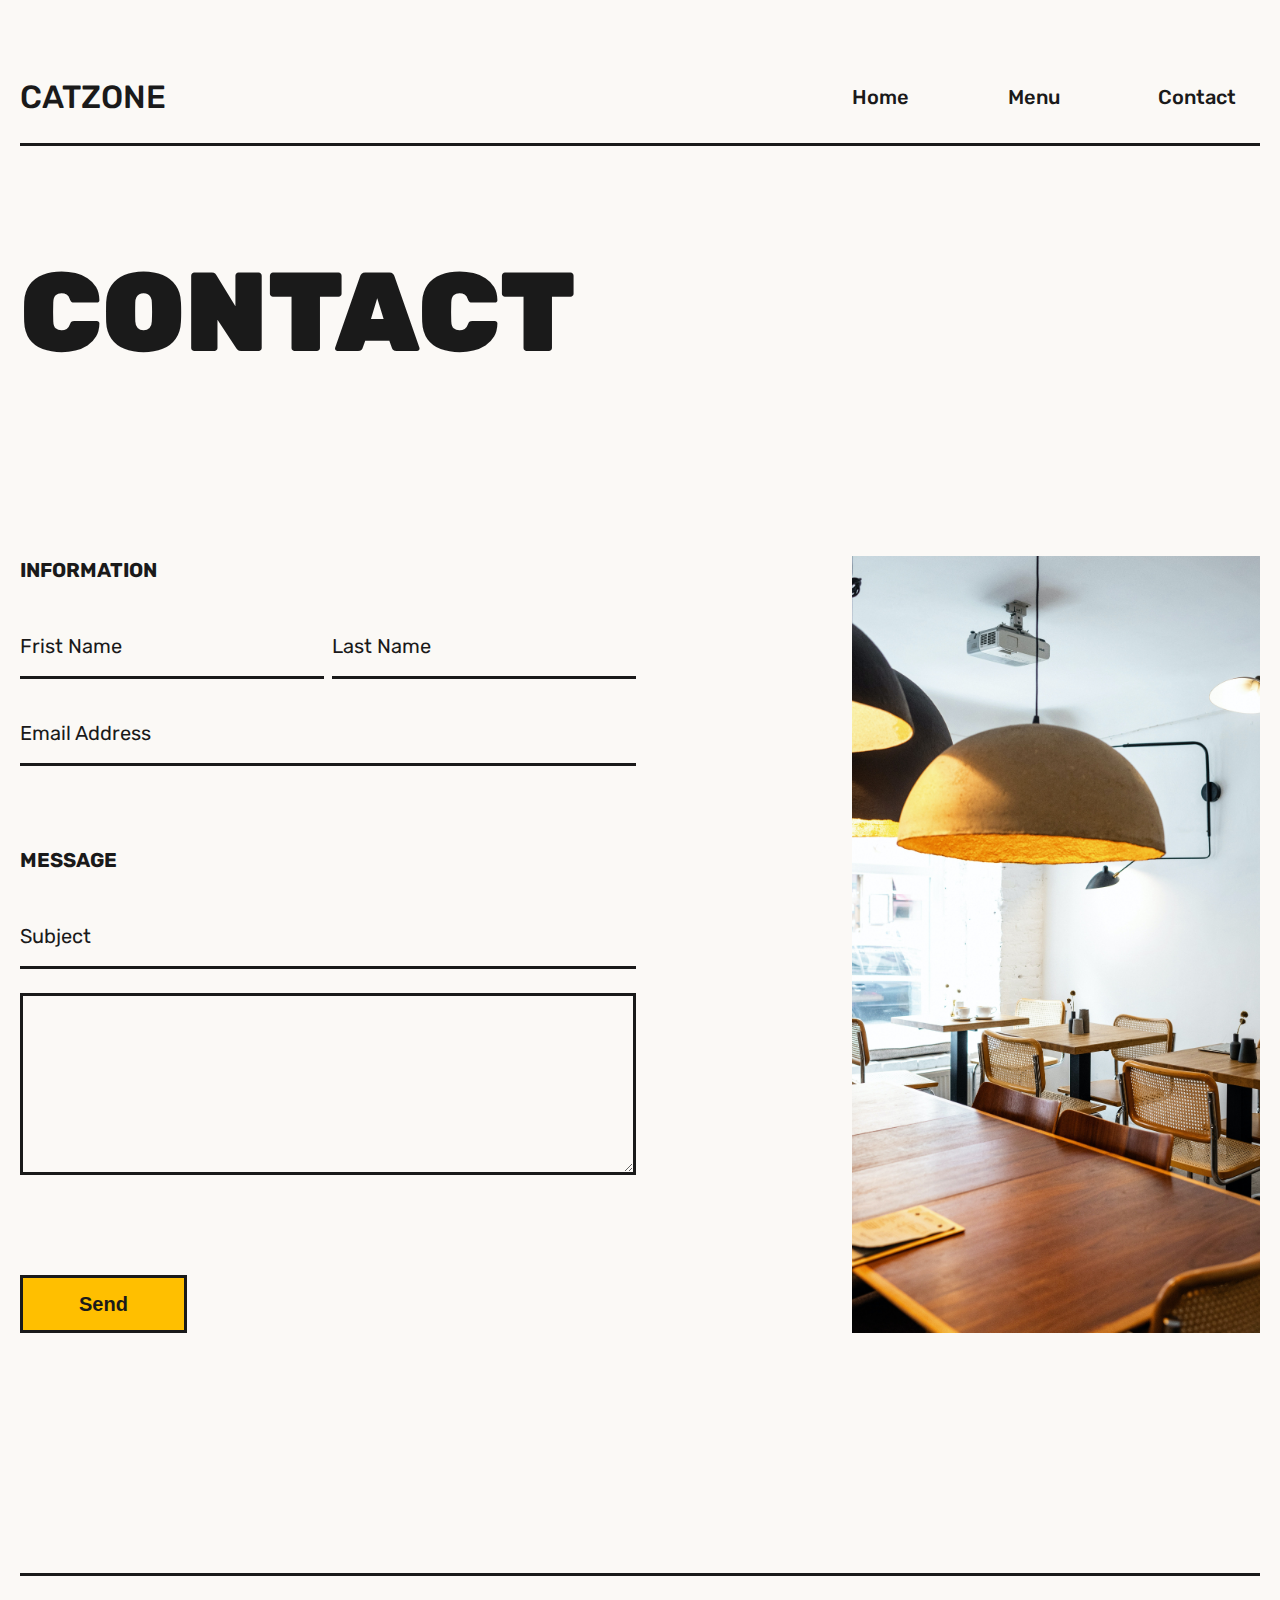
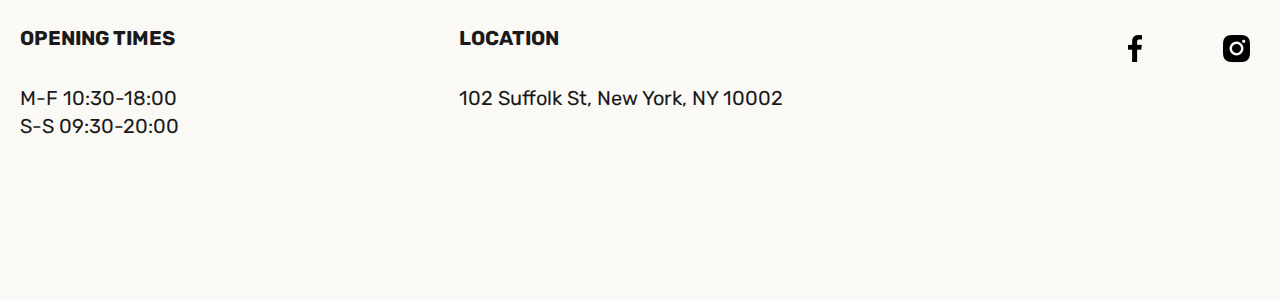
<file: contact.html>
<!doctype html>
<html>
<head>
<meta charset="UTF-8">
<title>Catzone - Contact</title>
	
	<link rel="stylesheet" type="text/css" href="style.css">
	<link rel="preconnect" href="https://fonts.gstatic.com">
<link href="https://fonts.googleapis.com/css2?family=Rubik:ital,wght@0,400;0,500;0,700;0,900;1,400&display=swap" rel="stylesheet">
	
</head>

<body>
	
	<header>
		
		<p>Catzone</p>
		
		<nav>
			
			<ul>
			
				<li><a href="index.html">Home</a></li>
				<li><a href="menu.html">Menu</a></li>
				<li><a href="contact.html">Contact</a></li>
			
			</ul>
		
		</nav>
		
	</header>

	<h1>Contact</h1>
	
	<main id="contact_form">
		
		<form action="" method="post" name="contact_form">
			
			<div id="form_information">
				<h4>Information</h4>
				<div>
					<input type="text" name="firstname" placeholder="Frist Name">
					<input type="text" name="lastname" placeholder="Last Name">
				</div>	
				<input type="email" name="email" placeholder="Email Address">
			</div>
				
			<div id="form_message">
				
					<h4>Message</h4>
					<input type="text" name="subject" placeholder="Subject">
					<textarea name="msg"></textarea>
				
			</div>
			<input class="button" type="submit" value="Send">
				
		</form>
		
		<div></div>
		
		
	</main>
	
	<footer>
	
		<div>
			
			<h4>Opening Times</h4>
			
			<p>M-F 10:30-18:00<br>S-S 09:30-20:00</p>
			
		</div>
		
		<div>
			
			<h4>Location</h4>
			
			<p>102 Suffolk St, New York, NY 10002</p>
			
		</div>
		
		<div>
			
			<img src="images/icon/facebook.png" alt="facebook">
			<img src="images/icon/instagram.png" alt="instagram">
			
		</div>
		
		
	</footer>

	
</body>
</html>
</file>
<file: style.css>
@charset "UTF-8";
/* CSS Document */

*{
	font-size: 20px;
	font-weight: 400;
	line-height: 28px;
	color: #1a1a1a;
	margin: 0;
	padding: 0;
}

body{
	background-color: #FBF9F6;
	font-family: 'Rubik', sans-serif;
	margin:auto;
}


header{
	display: flex;
	justify-content: space-between;
	align-items: flex-end;
	padding-top: 72px;
	padding-bottom:32px;
	border-bottom:solid;
	max-width: 1240px;
	margin: auto;
}

header p{
	font-size: 32px;
	font-weight: 500;
	text-transform: uppercase;
}
nav ul{
	list-style: none;
	display: flex;
	width: 432px;
	justify-content: space-between;
}

a{
	text-decoration: none;
	display: block;
}

nav ul a{
	font-size: 20px;
	font-weight: 500;
	padding-top:8px;
	padding-bottm:8px;
	padding-left:24px;
	padding-right:24px;
	border-top:solid;
	border-color: #fbf9f6;
}

nav a:hover{
	border-color: #1a1a1a;
	transition-duration: .6s;
}

h1{
	font-size: 112px;
	font-weight: 900;
	line-height: 134px;
	text-transform: uppercase;
	margin-top: 100px;
	margin-bottom: 56px;
	margin-left:auto;
	margin-right: auto;
	max-width: 1240px;
}

#home_banner div{
	height: 640px;
	overflow: hidden;
	position: relative;
} 

video{
	width: 100%;
	height: auto;
	position: absolute;
	top: 50%;
	left: 50%;
	transform:translate(-50%,-50%); 
}

main{
	max-width: 1240px;
	margin: auto;
}
	
h2{
	font-size: 60px;
	font-weight: 900;
	line-height: 72px;
	text-transform: uppercase;
	border-bottom: solid;
	padding-bottom: 56px;
	margin-top: 160px;
	margin-bottom: 100px;
	display: inline-block;
	width: 100%;
}

#home_about{
	display: flex;
	align-items: center;
	justify-content: space-between;
}

#home_about div:nth-child(1){
	max-width: 408px;
	padding-right: 100px;
}
#home_about div:nth-child(2){
	background-image: url("images/home/cat_coming_down.jpg");
	background-size: cover;
	background-position: center;
	width: 720px;
	height: 420px;
}

h3{
	font-size: 32px;
	font-weight: 700;
	line-height: 38px;
	margin-bottom: 24px;
}

#home_menu{
	display: flex;
}

#home_menu .display{
	margin-right: 8px;
	flex: 1;
}

#home_menu .display div{
	background-size: cover;
	background-position: center;
	width: 100%;
	height: 600px;
	margin-bottom: 48px;
}

#home_menu .display:nth-child(1) div{
	background-image: url("images/home/curry.jpg");
}

#home_menu .display:nth-child(2) div{
	background-image: url("images/home/toast.jpg");
}

#home_menu .display:nth-child(3) div{
	background-image: url("images/home/cupcake.jpg");
}

#home_menu .display:hover{
	flex:2;
	transition-duration: .8s;
}

#home_menu p{
	max-width: 304px;
}


#home_contact{
	display: flex;
	align-items: center;
}

#home_contact div:nth-child(1){
	background-image: url("images/home/cafe_landscape.jpg");
	background-size: cover;
	background-position: center;
	width: 720px;
	height: 480px;
}


#home_contact div:nth-child(2){
	max-width: 304px;
	padding-left: 100px;
}

.button{
	display: inline-block;
	font-weight: 600;
	background-color: #ffbf00;
	padding-top: 12px;
	padding-bottom: 12px;
	padding-right: 56px;
	padding-left: 56px;
	text-align: center;
	margin-top: 100px;
	border-style: solid;
	border-color: #1a1a1a;
	border-width: 3px;
}

.button:hover{
	background-color: #1a1a1a;
	color: #ffbf00;
}

footer{
	margin-top: 240px;
	border-top: solid;
	padding-top: 48px;
	padding-bottom: 160px;
	display: flex;
	justify-content: space-between;
	max-width: 1240px;
	margin-left: auto;
	margin-right: auto;
	
}

h4{
	font-weight: 700;
	text-transform: uppercase;
	margin-bottom: 32px;

}

footer div:nth-child(3) img{
	width: 48px;
	margin-left: 48px;
}

.meal{
	display: flex;
	max-width: 1240px;
	margin-top: 100px;
	margin-bottom: 160px;
	margin-left: auto;
	margin-right: auto;

}

.meal h2{
	border-bottom: none;
	flex: 1;
	margin:0;
}

.meal>div{
	flex:2;
	border-top: solid;
}

.meal_item{
	display: flex;
	flex-direction: column;
	
}

.meal_item>div{
	display: flex;
	justify-content: space-between;
	margin-top: 56px;
}

.meal_item>div h4{
	width: 200px;
}

.meal_item>div p:nth-child(2){
	width: 304px;
}

.meal_item>div p:nth-child(3){
	width: 32px;
	font-weight: 500;
	font-style: italic;
	color: #FF5733;
}

.meal_image{
	width: 100%;
	height:480px;
	background-attachment: fixed;
  	background-position: center;
  	background-repeat: no-repeat;
  	background-size: cover;
}

#menu_bowl{
	margin-top: 184px;
}

#menu_side .meal{
	margin-bottom: 0;
}
#menu_bowl .meal_image{
	background-image: url("images/menu/bowls.jpg");
}

#menu_toast .meal_image{
	background-image: url("images/menu/sliced toast.jpg");
}

#menu_side .meal_image{
	background-image: url("images/menu/rice ball.jpg");
}


#contact_form{
	margin-top: 176px;
	display: flex;
	justify-content: space-between;
}

#form_information input{
	padding-top: 16px;
	padding-bottom: 16px;
	border-bottom: solid;
	border-top:none;
	border-left: none;
	border-right: none;
	background-color: #fbf9f6;
	width: 100%;
	margin-bottom: 24px;
}

#form_message input{
	padding-top: 16px;
	padding-bottom: 16px;
	border-bottom: solid;
	border-top:none;
	border-left: none;
	border-right: none;
	background-color: #fbf9f6;
	width: 100%;
	margin-bottom: 24px;
}


#contact_form>div{
	width: 408px;
	background-image: url("images/contact/cafe_portrait.jpg");
	background-size: cover;
	background-position: center;
	margin-left: 216px;
}

#contact_form form{
	width: 616px;
}

#form_information div{
	display: flex;
}

#form_information div input:nth-child(1){
	margin-right: 8px;
}

#form_message{
	margin-top: 56px;
	display: flex;
	flex-direction: column;
}

::-webkit-input-placeholder{
	font-family: 'Rubik', sans-serif;
	font-size: 20px;
	font-weight: 400;
	line-height: 28px;
	color: #1a1a1a;
}

#contact_form textarea{
	height: 160px;
	background-color: #fbf9f6;
	border-style: solid;
	border-width: 3px;
	border-color: #1a1a1a;
	font-family: 'Rubik', sans-serif;
	padding: 8px;
}


nav img{
	display: none;
	height: 56px;
}



@media screen and (max-width:560px){
	
	*{
		font-size: 17px;
		font-weight: 400;
		line-height: 24px;
}
	
	main{
		max-width: 432px;
}
	
	header{
		max-width: 432px;
		flex-direction: column;
		align-items: flex-start;
		padding-top: 72px;
		padding-bottom: 16px;
}
	
	footer{
		max-width: 432px;
		margin-top: 100px;
		padding-bottom: 72px;
		flex-direction: column;
		position: relative;
	}
		
	footer div:nth-child(2){
		margin-top: 48px;
		
	}
	
	footer div:nth-child(3){
		position: absolute;
		right:0;
		display: flex;
		flex-direction: column;
		
	}
	
	footer div:nth-child(3) img{
		margin-bottom:24px; 
		
	}
	
	h4{
		margin-bottom: 24px;

}
	
	
	h1{
		max-width: 432px;
		font-size: 72px;
		line-height: 80px;
		margin-top: 72px;
		margin-bottom: 32px;
	}
	
	nav ul{
		border-top: solid;
		padding-top: 4px;
		margin-top: 32px;
	}
	
	nav ul a{
		margin-left:0;
}

	nav ul a:hover{
		border-color: #fbf9f6;
	}
	
	#home_banner div{
		height: 480px;
} 

	video{
		width: auto;
		height: 100%;
}
	
	h2{
		font-size: 36px;
		line-height: 43px;
		border-bottom: solid;
		padding-bottom: 24px;
		margin-top: 100px;
		margin-bottom: 56px;
}
	
	h3{
		font-size: 24px;
		font-weight: 700;
		line-height: 28px;
		margin-bottom: 16px;
	}
	
	#home_about{
		flex-direction: column;
		position: relative;
		height: 512px;
}
	
	#home_about div:nth-child(1){
		max-width: 320px;
		padding: 0;
		position: absolute;
		left: 0;
}
	
	#home_about div:nth-child(2){
		width: 320px;
		height: 320px;
		position: absolute;
		right: 0;
		top: 192px;
}
	
	#home_menu{
		flex-direction: column;
}
	
	#home_menu .display div{
		height: 240px;
		margin-bottom: 32px;
		margin-top: 56px;
}

	#home_menu .display:nth-child(1) div{
		margin-top: 0px;
}
	
	
	#home_contact{
		flex-direction: column;
		position: relative;
		height: 734px;

}
	
	#home_contact div:nth-child(1){
		width: 320px;
		position: absolute;
		left: 0;
}

	#home_contact div:nth-child(2){
		position: absolute;
		right: 0;
		top: 528px;
	}
	
	.button{
		display: inline-block;
		margin-top: 48px;
}

	#menu_bowl{
		margin-top: 100px;
	}
	
	.meal{
		flex-direction: column;
		max-width: 432px;
		margin-top: 56px;
		margin-bottom: 100px;

}

	
	#contact_form{
		margin-top: 100px;
		flex-direction: column;
		justify-content: center;
}
	
	#contact_form form{
		width: 100%;
		
}
	
	#contact_form>div{
		display: none;
}
	
	::-webkit-input-placeholder{
		font-size: 17px;
		line-height: 24px;
}

	
	
	
}
</file>
